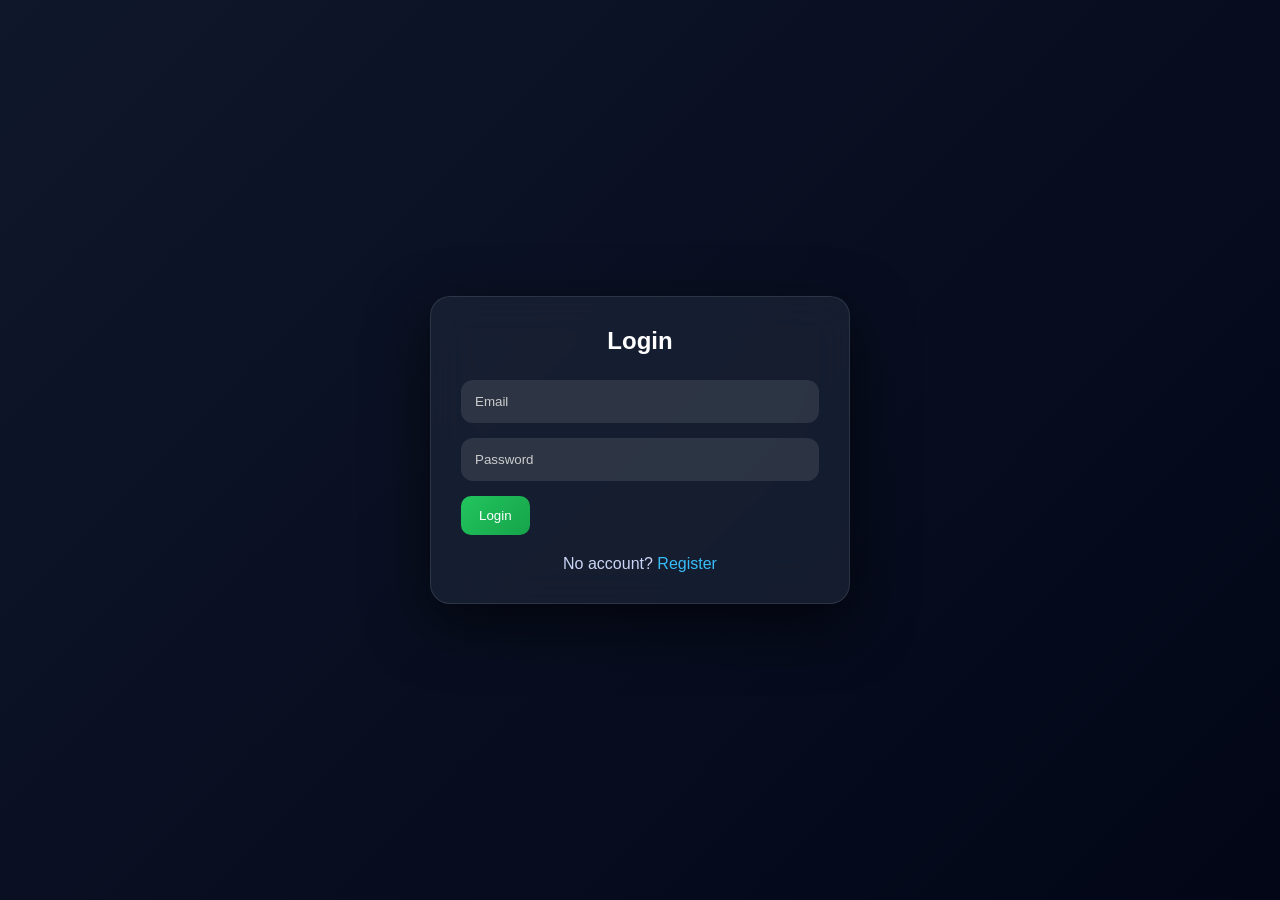
<file: index.html>
<!DOCTYPE html>
<html>
<head>
<link rel="icon" type="image/png" href="favicon.png">
<meta charset="UTF-8">
<title>TaskFlow</title>
<link rel="stylesheet" href="style.css">
</head>

<body>

<div class="app">

  <div class="top">
    <h2>TaskFlow</h2>
    <button onclick="logout()">Logout</button>
  </div>

  <div class="add-section">
    <input id="taskInput" placeholder="Add task">
    <button onclick="addTask()">Add</button>
  </div>

  <ul id="taskList"></ul>

</div>

<script src="script.js"></script>
</body>
</html>
</file>
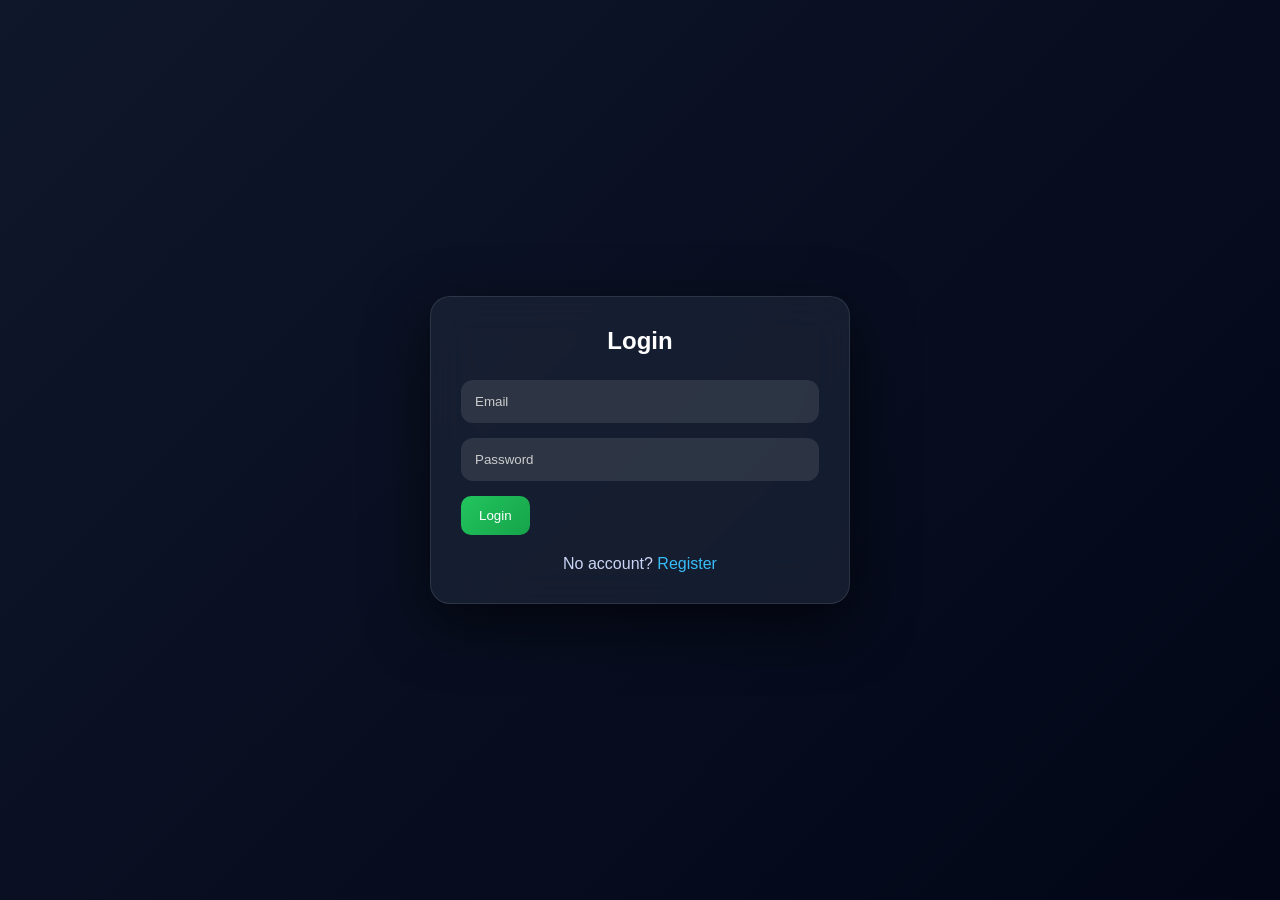
<file: login.html>
<!DOCTYPE html>
<html>
<head>
<link rel="icon" type="image/png" href="favicon.png">
<meta charset="UTF-8">
<title>Login</title>
<link rel="stylesheet" href="style.css">
</head>

<body>

<div class="app">

  <h2>Login</h2>

  <input id="email" placeholder="Email">
  <input id="password" type="password" placeholder="Password">

  <button onclick="login()">Login</button>

  <p>No account? <a href="register.html">Register</a></p>

</div>

<script>
function login() {
  const email = document.getElementById("email").value.trim();
  if (!email) return;
  localStorage.setItem("user", email);
  window.location.href = "index.html";
}
</script>

</body>
</html>
</file>
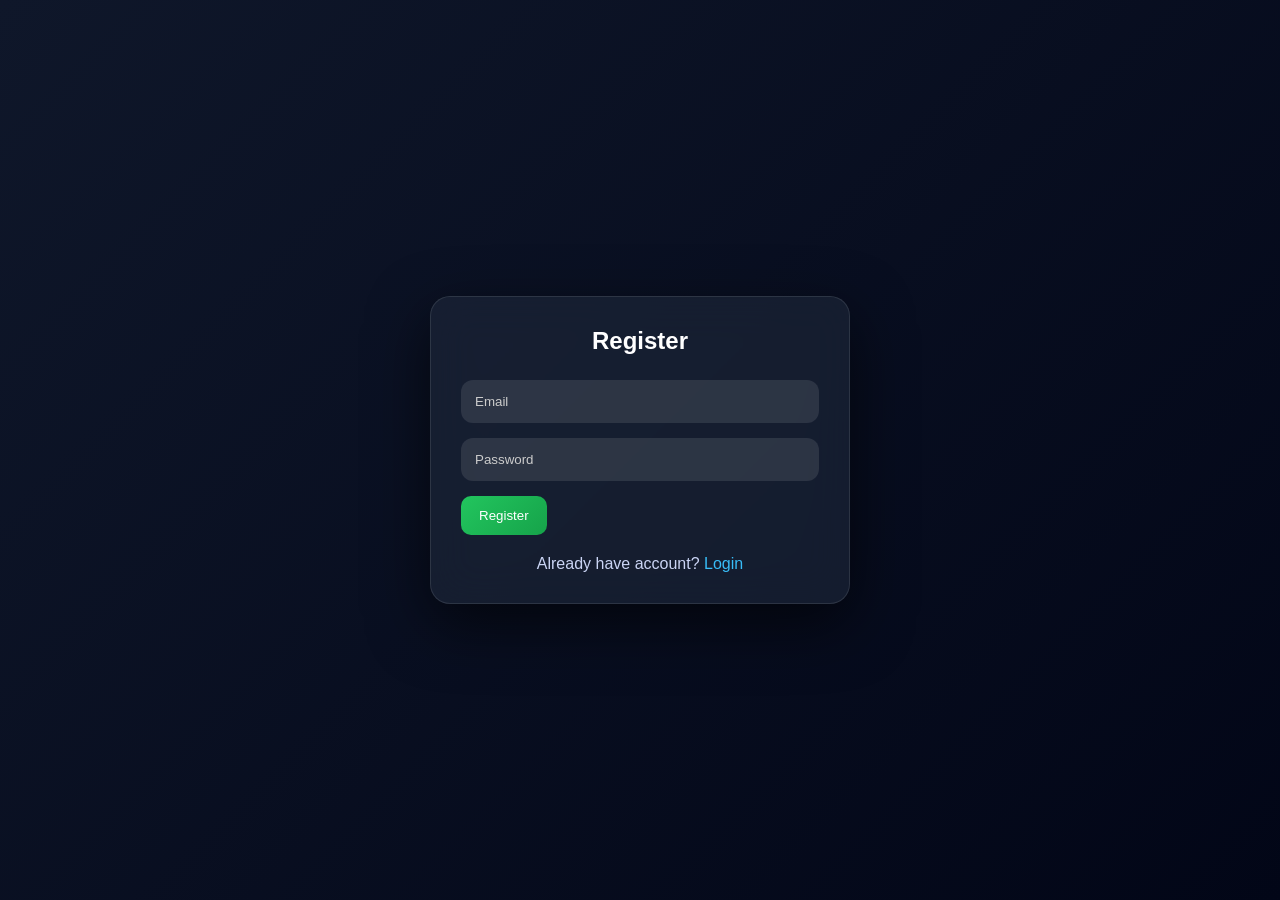
<file: register.html>
<!DOCTYPE html>
<html>
<head>
<link rel="icon" type="image/png" href="favicon.png">
<meta charset="UTF-8">
<title>Register</title>
<link rel="stylesheet" href="style.css">
</head>

<body>

<div class="app">

  <h2>Register</h2>

  <input id="email" placeholder="Email">
  <input id="password" type="password" placeholder="Password">

  <button onclick="register()">Register</button>

  <p>Already have account? <a href="login.html">Login</a></p>

</div>


<script>
function register() {
  const email = document.getElementById("email").value.trim();
  const password = document.getElementById("password").value.trim();

  if (!email || !password) {
    alert("Please fill all fields");
    return;
  }

  alert("You have been registered successfully");

  window.location.href = "login.html";
}
</script>

</body>
</html>
</file>
<file: style.css>
* {
  margin: 0;
  padding: 0;
  box-sizing: border-box;
  font-family: sans-serif;
}

body {
  height: 100vh;
  display: flex;
  justify-content: center;
  align-items: center;
  background: linear-gradient(135deg, #0f172a, #020617);
}

.app {
  width: 420px;
  padding: 30px;
  border-radius: 20px;
  backdrop-filter: blur(20px);
  background: rgba(30, 41, 59, 0.6);
  border: 1px solid rgba(255,255,255,0.1);
  box-shadow: 0 20px 60px rgba(0,0,0,0.6);
  color: white;
}

h2 {
  text-align: center;
  margin-bottom: 25px;
  font-weight: 600;
}

input {
  width: 100%;
  padding: 14px;
  border-radius: 12px;
  border: none;
  outline: none;
  margin-bottom: 15px;
  background: rgba(255,255,255,0.1);
  color: white;
}

input::placeholder {
  color: #ccc;
}

button {
  padding: 12px 18px;
  border-radius: 10px;
  border: none;
  cursor: pointer;
  background: linear-gradient(135deg, #22c55e, #16a34a);
  color: white;
  transition: 0.3s;
}

button:hover {
  transform: scale(1.05);
}

.top {
  display: flex;
  justify-content: space-between;
  align-items: center;
  margin-bottom: 20px;
}

.top button {
  width: auto;
}

.add-section {
  display: flex;
  gap: 10px;
}

.add-section input {
  flex: 1;
  margin-bottom: 0;
}

.add-section button {
  width: auto;
}

ul {
  margin-top: 20px;
  list-style: none;
  max-height: 250px;
  overflow-y: auto;
}

.task {
  background: rgba(255,255,255,0.08);
  padding: 12px;
  border-radius: 10px;
  margin-bottom: 10px;
  display: flex;
  justify-content: space-between;
  align-items: center;
}

.task button {
  background: #ef4444;
  padding: 6px 12px;
  border-radius: 8px;
}

p {
  text-align: center;
  margin-top: 20px;
  color: #cbd5f5;
}

a {
  color: #38bdf8;
  text-decoration: none;
  font-weight: 500;
}

a:hover {
  text-decoration: underline;
  color: #0ea5e9;
}
</file>
